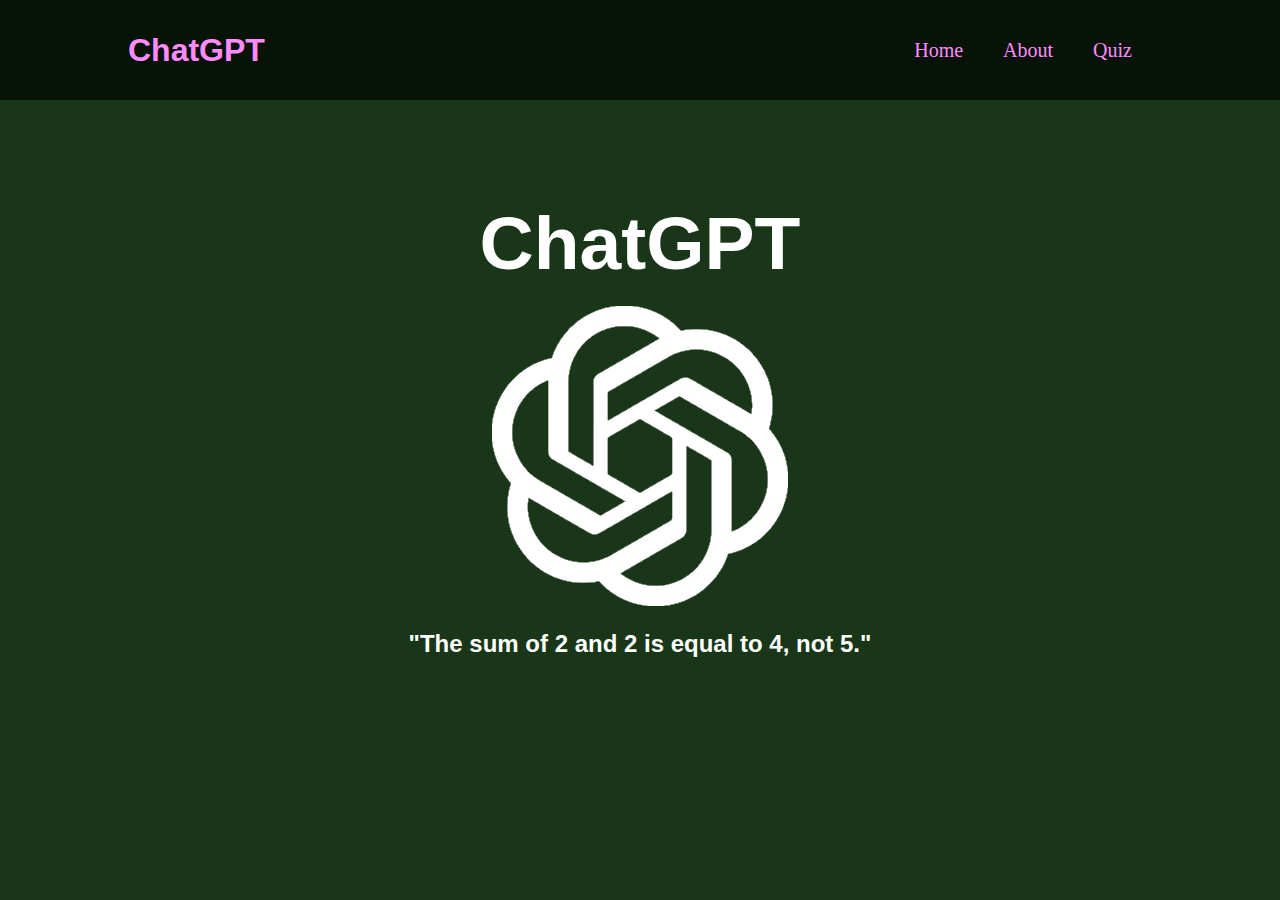
<file: docs/index.html>
<!DOCTYPE html>
<html>
  <head>
    <title>ChatGpt</title>
    <link rel="stylesheet" href="style.css" />
    <script defer src="main.js"></script>
    <body>
      <div class="header">
        <div class="innerheader">
          <div class="logo"><h1>ChatGPT</h1></div>
          <ul class="nav">
            <a href="index.html"><li>Home</li></a>
            <a href="about.html"><li>About</li></a>
            <a href="quiz.html"><li>Quiz</li></a>
          </ul>
        </div>
      </div>

      <div class="title">
        <h1>ChatGPT</h1>
      </div>
      <div class="picture">
        <img src="chatGPT.png" alt="" />
      </div>
      <div class="quote">
        <h2>"The sum of 2 and 2 is equal to 4, not 5."</h2>
      </div>
    </body>
  </head>
</html>
</file>
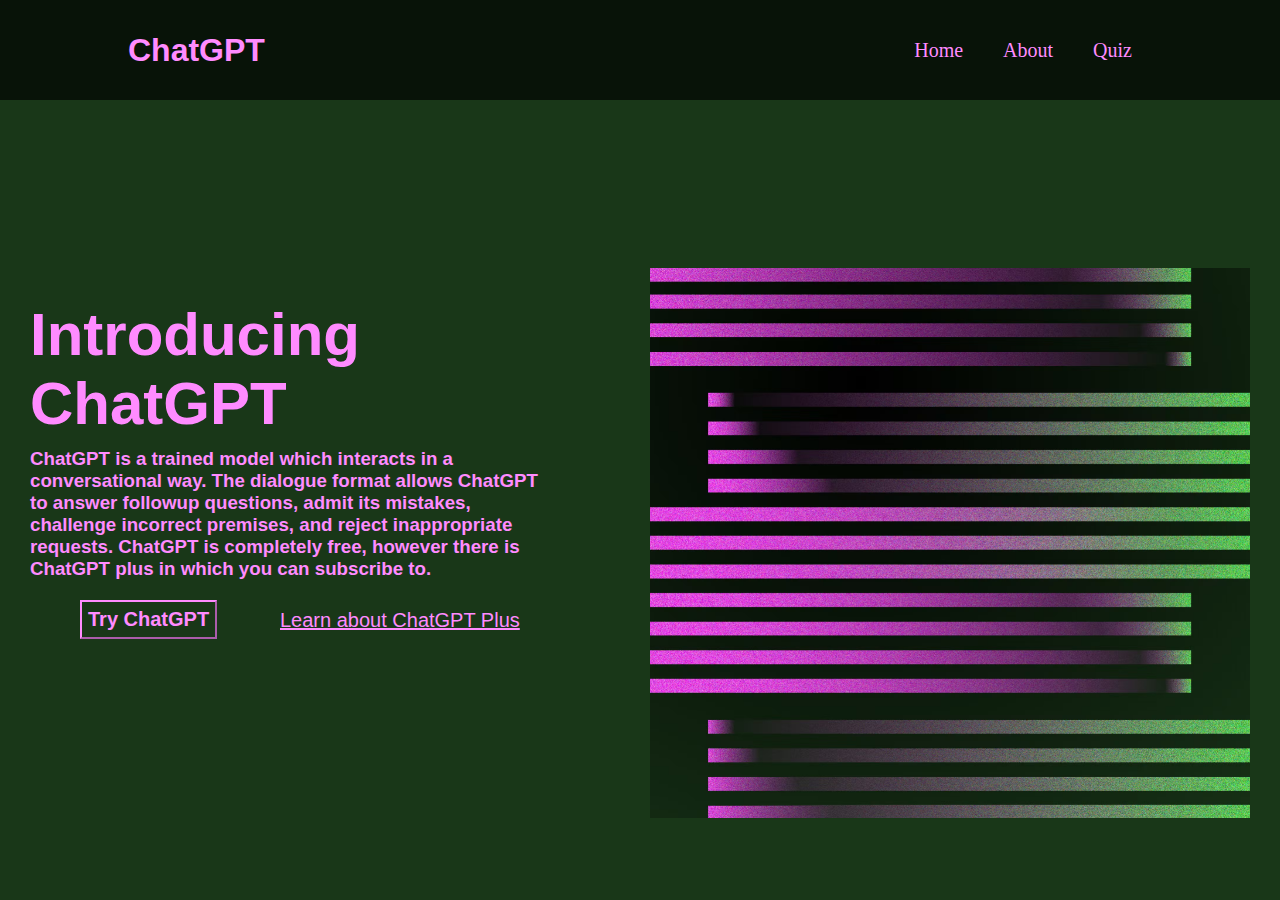
<file: docs/about.html>
<!DOCTYPE html>
<html>
  <head>
    <title>About</title>
    <link rel="stylesheet" href="about.css" />
    <script defer src="main.js"></script>
    <body>
      <div class="header">
        <div class="innerheader">
          <div class="logo"><h1>ChatGPT</h1></div>
          <ul class="nav">
            <a href="index.html"><li>Home</li></a>
            <a href="about.html"><li>About</li></a>
            <a href="quiz.html"><li>Quiz</li></a>
          </ul>
        </div>
      </div>

      <div class="about">
        <div class="head"><h1>Introducing ChatGPT</h1></div>
        <div class="info">
          <h3>
            ChatGPT is a trained model which interacts in a conversational way.
            The dialogue format allows ChatGPT to answer followup questions,
            admit its mistakes, challenge incorrect premises, and reject
            inappropriate requests. ChatGPT is completely free, however there is
            ChatGPT plus in which you can subscribe to.
          </h3>
          <ul class="list">
            <li><a target="_blank" href="https://openai.com/blog/chatgpt"
            ><button class="btn">Try ChatGPT</button></a
          ></li>
          <li><a href="https://openai.com/blog/chatgpt-plus//" target="_blank" rel="noopener noreferrer"><p class="learnabt">Learn about ChatGPT Plus</p></a>
        </div></li>
          </ul>
          
          

        <div class="pic"><img src="chatgpt.avif" alt="" /></div>
      </div>
    </body>
  </head>
</html>
</file>
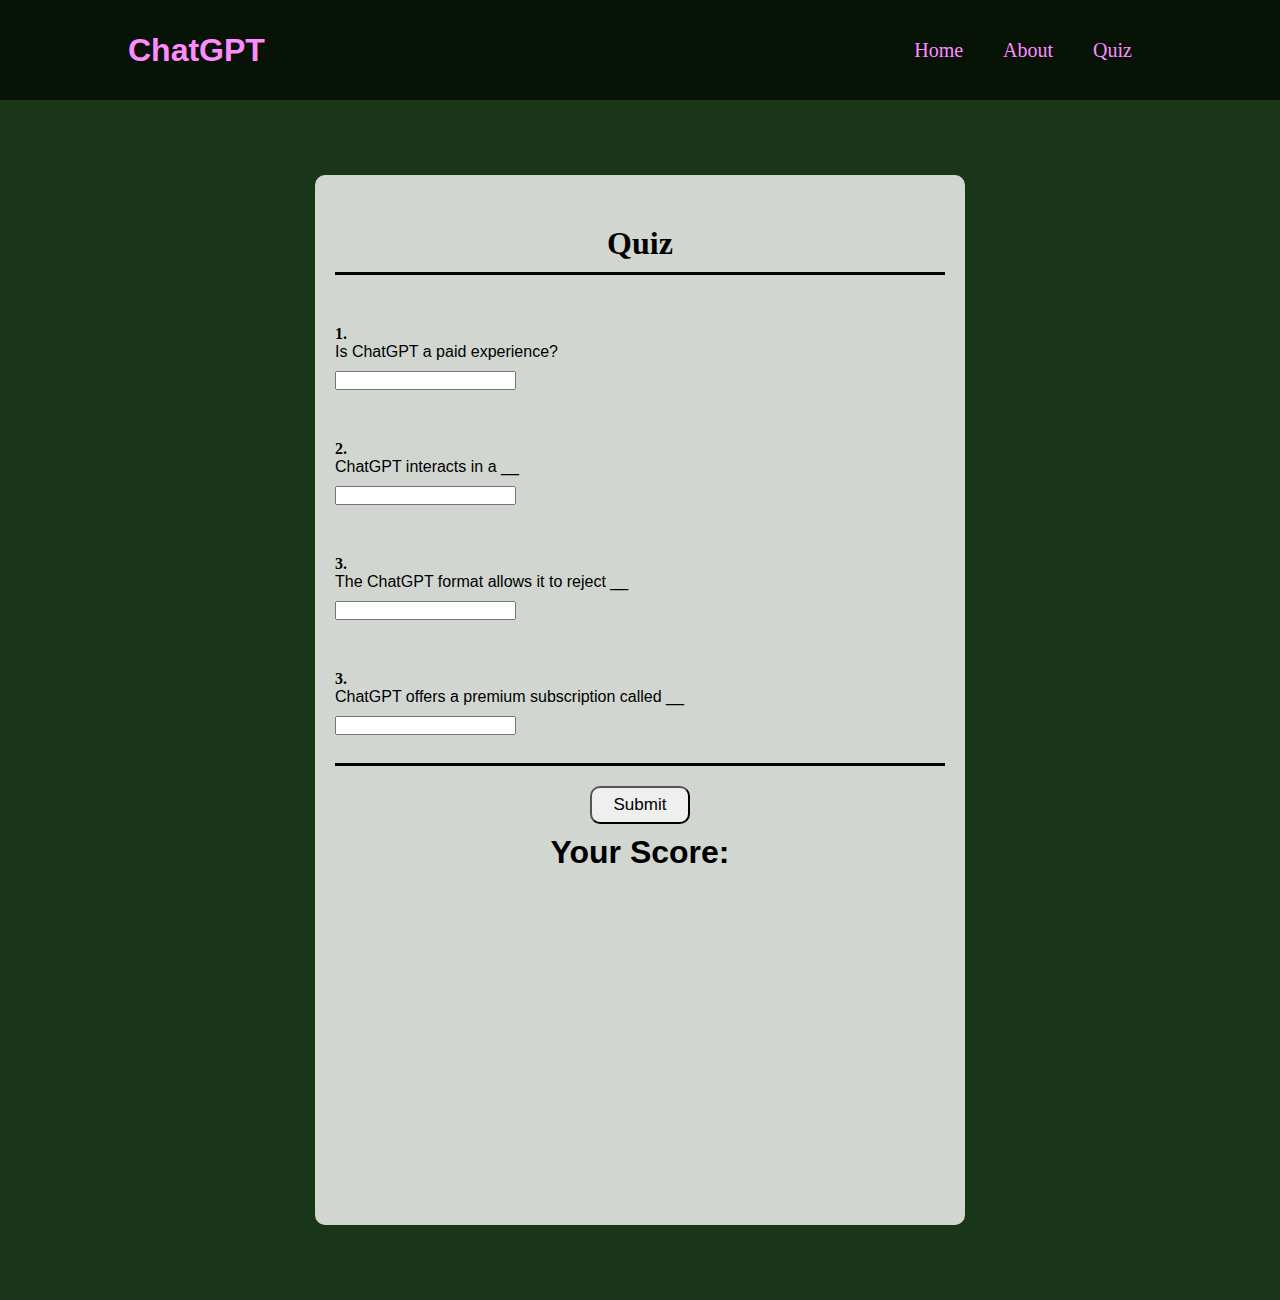
<file: docs/quiz.html>
<!DOCTYPE html>
<html>
  <head>
    <title>Quiz</title>
    <link rel="stylesheet" href="quiz.css" />
    <script defer src="main.js"></script>
    <body>
      <div class="header">
        <div class="innerheader">
          <div class="logo"><h1>ChatGPT</h1></div>
          <ul class="nav">
            <a href="index.html"><li>Home</li></a>
            <a href="about.html"><li>About</li></a>
            <a href="quiz.html"><li>Quiz</li></a>
          </ul>
        </div>
      </div>
      <div class="quizback">
        <h1 class="center">Quiz</h1>
        <hr />
        <div class="q">
          <h4>1.</h4>
          <p>Is ChatGPT a paid experience?</p>
          <input type="text" class="" id="res1" />
          <p id="q1"></p>
        </div>
        <div class="q">
          <h4>2.</h4>
          <p>ChatGPT interacts in a __</p>
          <input type="text" class="" id="res2" />
          <p id="q2"></p>
        </div>
        <div class="q">
          <h4>3.</h4>
          <p>The ChatGPT format allows it to reject __</p>
          <input type="text" class="" id="res3" />
          <p id="q3"></p>
        </div>
        <div class="q">
          <h4>3.</h4>
          <p>ChatGPT offers a premium subscription called __</p>
          <input type="text" class="" id="res4" />
          <p id="q4"></p>
        </div>
        <br />
        <hr />
        <div class="center">
          <button id="submit">Submit</button>
          <h1 class="score">Your Score:</h1>
          <h1 id="scorereturn" class="scorereturn"></h1>
          <h1 id="scorepercent" class="scorereturn"></h1>
        </div>
      </div>
    </body>
  </head>
</html>
</file>
<file: docs/style.css>
* {
  margin: 0;
  padding: 0;
  list-style: none;
  text-decoration: none;
}
html {
  background: rgb(25, 55, 24);
}

.header {
  width: 100%;
  height: 100px;
  display: block;
  background-color: rgba(0, 0, 0, 0.65);
}

.innerheader {
  width: 80%;
  height: 100%;
  display: block;
  margin: 0 auto;
  background-color: rgba(red, green, blue, 0.65);
}

.logo {
  height: 100%;
  display: table;
  float: left;
}

.logo h1 {
  color: #ff8bff;
  height: 100%;
  display: table-cell;
  vertical-align: middle;
  font-family: Verdana, Geneva, Tahoma, sans-serif;
  font-size: 32px;
}

.nav {
  float: right;
  height: 100%;
}

.nav a {
  height: 100%;
  display: table;
  float: left;
  padding: 0px 20px;
}

.nav a li {
  color: #ff8bff;
  display: table-cell;
  vertical-align: middle;
  height: 100%;
  font-family: Verdana, Geneva, Tahoma, sans-serifl;
  font-size: 20px;
}

.nav a li :hover {
  font-weight: bold;
}

.title {
  width: 100%;
  margin: 100px auto 20px;
  text-align: center;
}
.title h1 {
  color: white;
  font-family: Verdana, Geneva, Tahoma, sans-serif;
  font-size: 75px;
}

.quote {
  width: 100%;
  margin: 20px auto;
  text-align: center;
}

.quote h2 {
  color: white;
  font-family: Verdana, Geneva, Tahoma, sans-serif;
}

.picture {
  width: 100%;
  text-align: center;
}
</file>
<file: docs/about.css>
* {
  margin: 0;
  padding: 0;
  list-style: none;
  text-decoration: none;
}

html {
  background-color: rgb(25, 55, 24);
  background-size: cover;
}

.header {
  width: 100%;
  height: 100px;
  display: block;
  background-color: rgba(0, 0, 0, 0.65);
}

.innerheader {
  width: 80%;
  height: 100%;
  display: block;
  margin: 0 auto;
  background-color: rgba(red, green, blue, 0.65);
}

.logo {
  height: 100%;
  display: table;
  float: left;
}

.logo h1 {
  color: #ff8bff;
  height: 100%;
  display: table-cell;
  vertical-align: middle;
  font-family: Verdana, Geneva, Tahoma, sans-serif;
  font-size: 32px;
}

.nav {
  float: right;
  height: 100%;
}

.nav a {
  height: 100%;
  display: table;
  float: left;
  padding: 0px 20px;
}

.nav a li {
  color: #ff8bff;
  display: table-cell;
  vertical-align: middle;
  height: 100%;
  font-family: Verdana, Geneva, Tahoma, sans-serifl;
  font-size: 20px;
}

.nav a li :hover {
  font-weight: bold;
}

.pic {
  float: right;
}

img {
  margin-top: -170px;
  margin-right: 30px;
  float: right;
  width: 600px;
  height: 550px;
}

.about {
  width: 100%;
}

.head {
  color: #ff8bff;
  font-size: 30px;
  font-family: Arial, Helvetica, sans-serif;
  margin-top: 200px;
  margin-left: 30px;
  width: 100px;
}

.info {
  color: #ff8bff;
  font-family: Arial, Helvetica, sans-serif;
  font-weight: 10px;
  float: left;
  width: 40%;
  margin-left: 30px;
  margin-top: 10px;
}

.btn {
  padding: 6px 6px 6px 6px;
  margin-top: 20px;
  color: #ff8bff;
  font-weight: bold;
  font-size: 20px;
  background-color: rgba(0, 0, 0, 0);
  border-color: #ff8bff;
  border-width: 2px;
  margin-left: 50px;
}

.list {
  display: table-cell;
  float: left;
}

.learnabt {
  color: #ff8bff;
  text-decoration: underline;
  font-size: 20px;
  margin-top: -30px;
  margin-left: 250px;
}
.learnabt:hover {
  font-weight: bold;
}
</file>
<file: docs/quiz.css>
* {
  margin: 0;
  padding: 0;
  list-style: none;
  text-decoration: none;
}
html {
  background: rgb(25, 55, 24);
}

.header {
  width: 100%;
  height: 100px;
  display: block;
  background-color: rgba(0, 0, 0, 0.65);
}

.innerheader {
  width: 80%;
  height: 100%;
  display: block;
  margin: 0 auto;
  background-color: rgba(red, green, blue, 0.65);
}

.logo {
  height: 100%;
  display: table;
  float: left;
}

.logo h1 {
  color: #ff8bff;
  height: 100%;
  display: table-cell;
  vertical-align: middle;
  font-family: Verdana, Geneva, Tahoma, sans-serif;
  font-size: 32px;
}

.nav {
  float: right;
  height: 100%;
}

.nav a {
  height: 100%;
  display: table;
  float: left;
  padding: 0px 20px;
}

.nav a li {
  color: #ff8bff;
  display: table-cell;
  vertical-align: middle;
  height: 100%;
  font-family: Verdana, Geneva, Tahoma, sans-serifl;
  font-size: 20px;
}

.nav a li :hover {
  font-weight: bold;
}

.quizback {
  padding-top: 50px;
  background-color: rgba(255, 255, 255, 0.8);
  border-radius: 10px;
  margin: 75px auto;
  width: 650px;
  height: 1000px;
}

.center {
  text-align: center;
}

div hr {
  margin: 10px 20px;
  color: black;
  border: none;
  background-color: black;
  height: 3px;
}

.q {
  margin-top: 50px;
  margin-left: 20px;
}
button {
  margin: 10px auto;
  font-size: 17px;
  padding: 7px 7px 7px 7px;
  width: 100px;
  border-radius: 10px;
  text-align: center;
}

.score {
  font-family: Arial, Helvetica, sans-serif;
}

.scorereturn {
  font-family: Arial, Helvetica, sans-serif;
  color: #ff8bff;
  font-weight: bold;
}
div p {
  font-family: Arial, Helvetica, sans-serif;
}

div input {
  margin-top: 10px;
}

.y {
  border-width: 3px;
  color: green;
  border-color: green;
}

.n {
  border-width: 3px;
  border-color: red;
  color: red;
}
</file>
